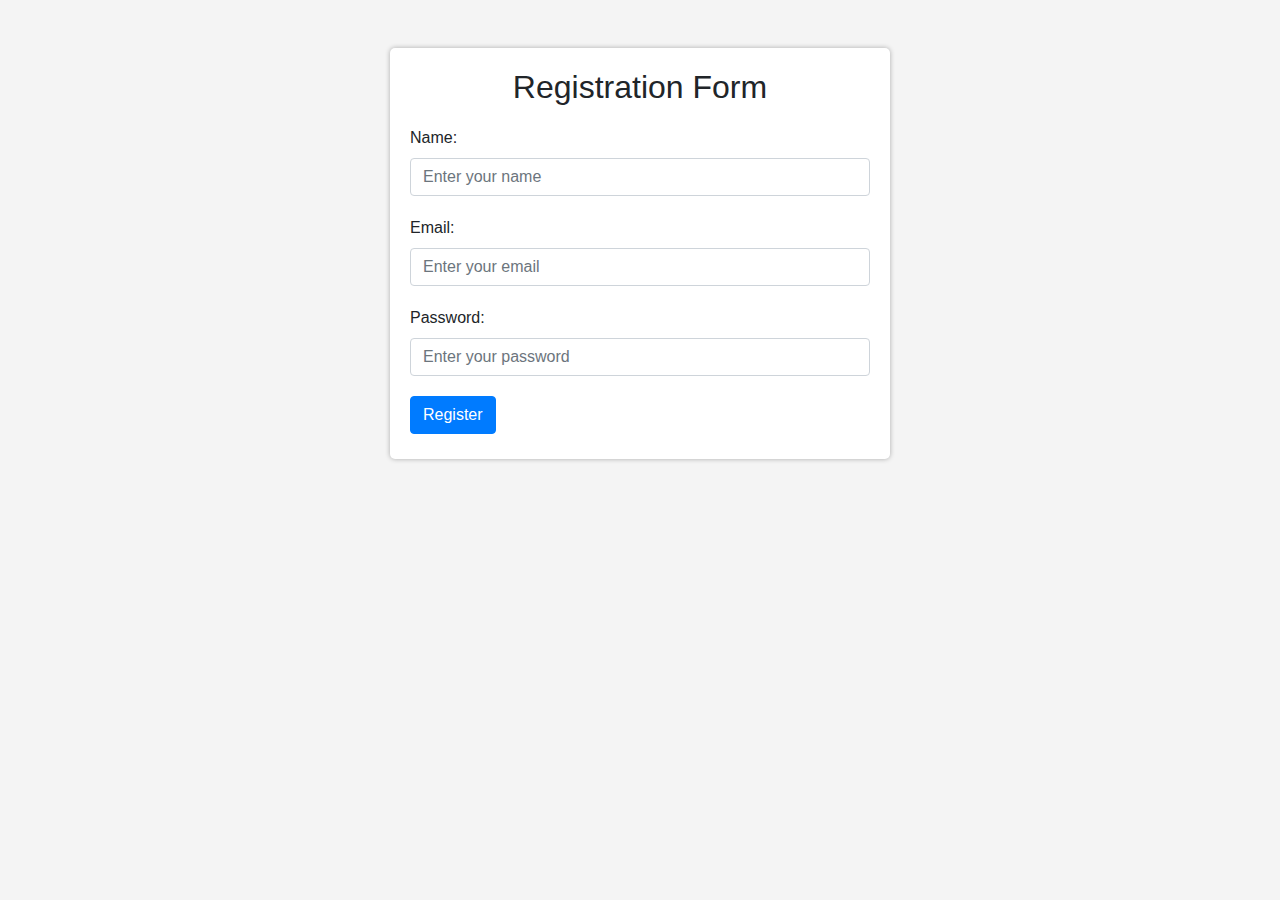
<file: Pride/index.html>
<!DOCTYPE html>
<html>

<head>
  <meta charset="UTF-8">
  <title>Registration Form 4</title>
  <link rel="stylesheet" href="https://maxcdn.bootstrapcdn.com/bootstrap/4.0.0/css/bootstrap.min.css">
  <style>
    body {
      background-color: #f4f4f4;
    }

    .form-container {
      max-width: 500px;
      margin: auto;
      padding: 20px;
      background-color: #fff;
      border-radius: 5px;
      box-shadow: 0 0 5px rgba(0, 0, 0, 0.3);
    }

    h2 {
      text-align: center;
      margin-bottom: 20px;
    }

    .form-group {
      margin-bottom: 20px;
    }

    .error {
      color: red;
      margin-top: 5px;
    }

    .success {
      color: green;
      margin-top: 5px;
    }
  </style>
</head>

<body>
  <div class="container mt-5">
    <div class="form-container">
      <h2>Registration Form</h2>
      <form action="" method="post">
        <div class="form-group">
          <label for="name">Name:</label>
          <input type="text" class="form-control" id="name" name="name" placeholder="Enter your name" required>
          <div class="error"></div>
        </div>
        <div class="form-group">
          <label for="email">Email:</label>
          <input type="email" class="form-control" id="email" name="email" placeholder="Enter your email" required>
          <div class="error"></div>
        </div>
        <div class="form-group">
          <label for="password">Password:</label>
          <input type="password" class="form-control" id="password" name="password" placeholder="Enter your password"
            required>
          <div class="error"></div>
        </div>
        <button type="submit" class="btn btn-primary">Register</button>
        <div class="success"></div>
      </form>
    </div>
  </div>
  <!-- Link to Bootstrap JS -->
  <script src="https://code.jquery.com/jquery-3.2.1.slim.min.js"></script>
  <script src="https://maxcdn.bootstrapcdn.com/bootstrap/4.0.0/js/bootstrap.min.js"></script>
  <!-- Custom JavaScript -->
  <script>
    // Form Validation
    $('form').submit(function (event) {
      // Prevent Form from Submitting
      event.preventDefault();
      // Clear Error and Success Messages
      $('.error').html('');
      $('.success').html('');
      // Get Form Data
      var formData = {
        'name': $('#name').val(),
        'email': $('#email').val(),
        'password': $('#password').val()
      };
      // Validate Form Data
      var errors = false;
      if (formData.name == '') {
        $('#name').next('.error').html('Please enter your name');
        errors = true;
      }
      if (formData.email == '') {
        $('#email').next('.error').html('Please enter your email');
        errors = true;
      }
      if (formData.password == '') {
        $('#password').next('.error').html('Please enter your password');
        errors = true;
      }
      // If there are no errors, submit the form
      // ...
    });
  </script>
</body>

</html>
</file>
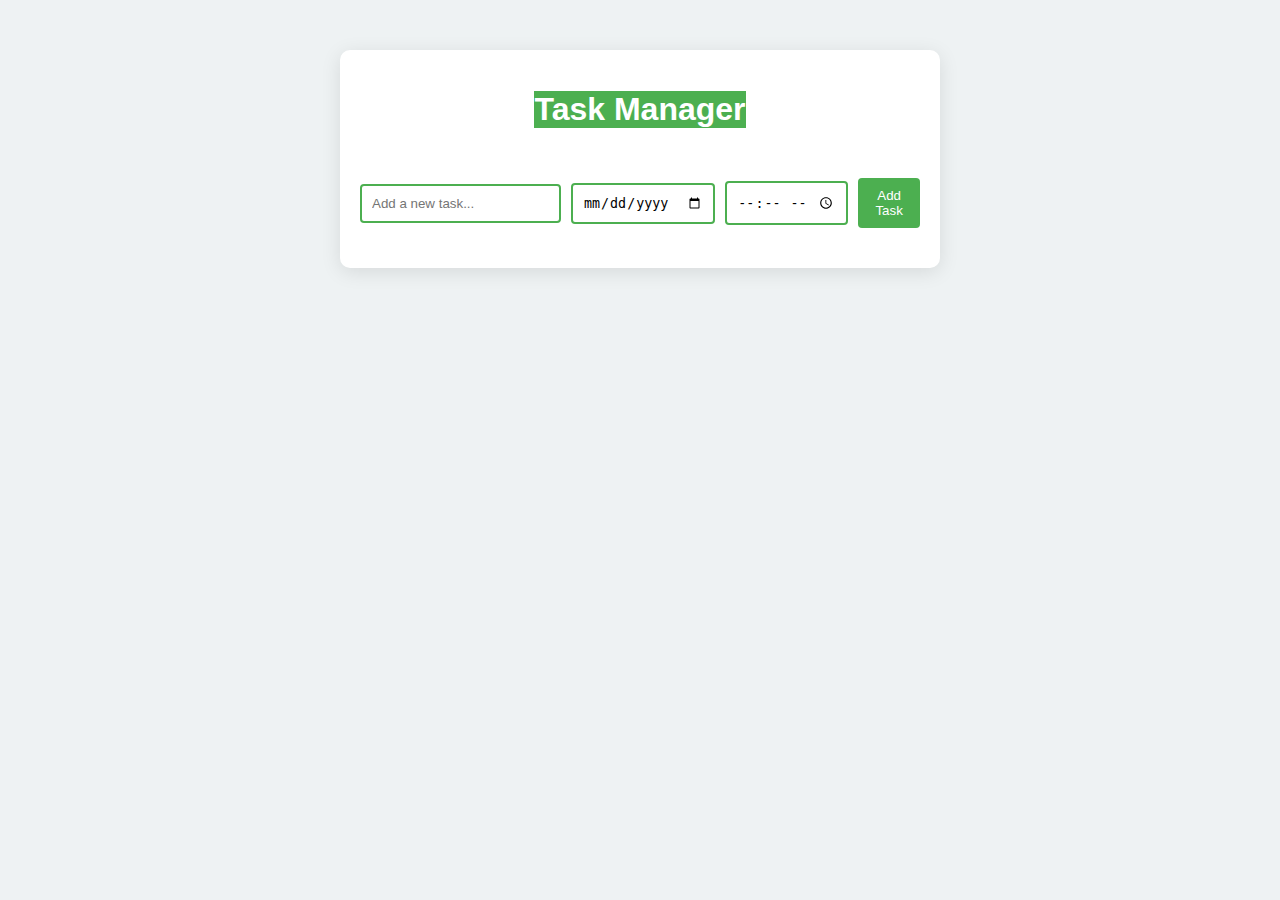
<file: TASK-MANAGMENT/index.html>
<!DOCTYPE html>
<html lang="en">
<head>
    <meta charset="UTF-8">
    <meta name="viewport" content="width=device-width, initial-scale=1.0">
    <link rel="stylesheet" href="style.css">
    <title>Task Manager</title>
</head>
<body>
    <div class="container">
        <h1>Task Manager</h1>
        <div class="input-group">
            <input type="text" id="task-input" placeholder="Add a new task..." />
            <input type="date" id="date-input" />
            <input type="time" id="time-input" />
            <button id="add-task-btn">Add Task</button>
        </div>
        <ul id="task-list"></ul>
    </div>
    <script src="script.js"></script>
</body>
</html>
</file>
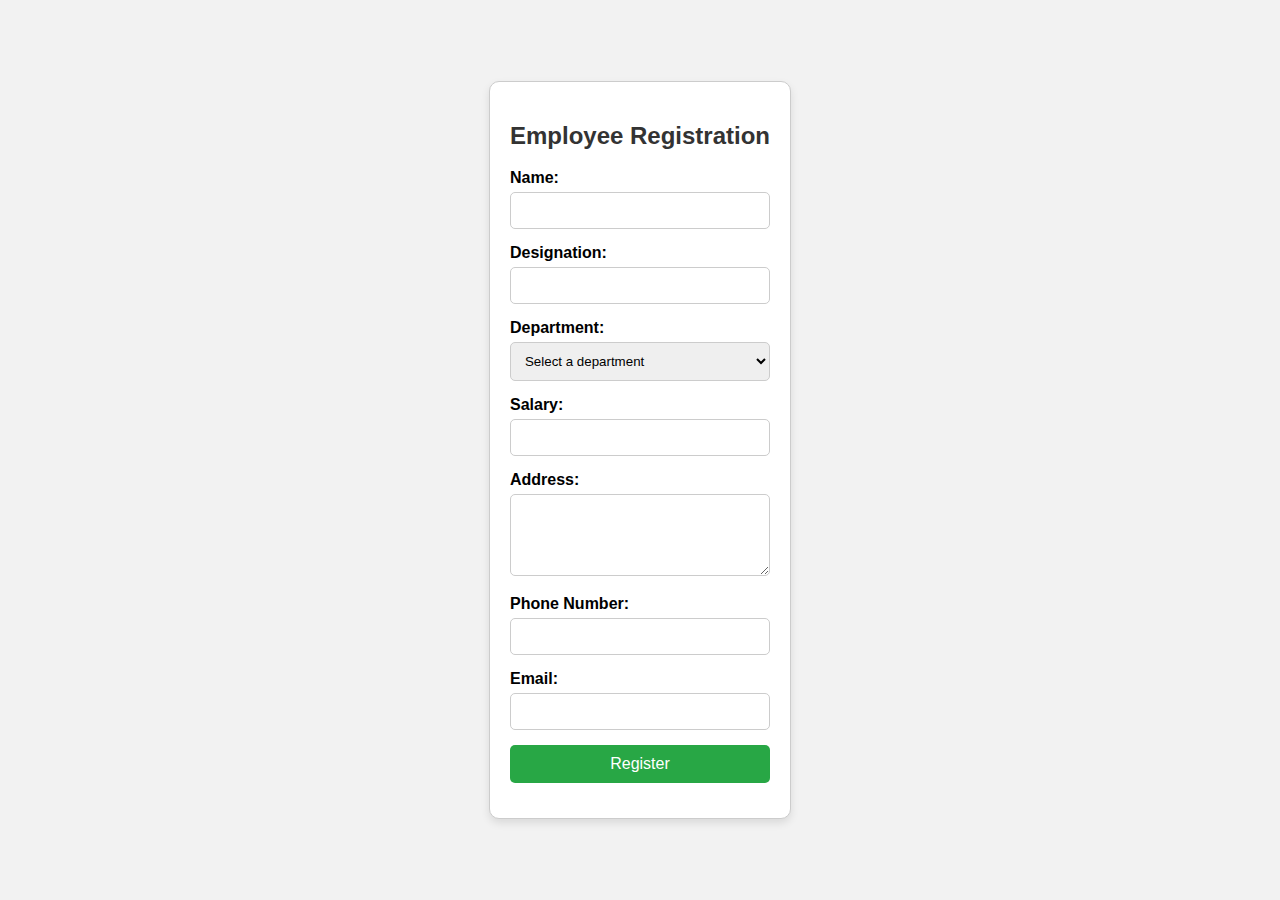
<file: Pride/RegistrationForm1.html>
<!DOCTYPE html>
<html lang="en">
<head>
    <meta charset="UTF-8">
    <meta name="viewport" content="width=device-width, initial-scale=1.0">
    <title>Employee Registration</title>
    <style>
        body {
            font-family: Arial, sans-serif;
            background-color: #f2f2f2;
            margin: 0;
            padding: 0;
            display: flex;
            justify-content: center;
            align-items: center;
            height: 100vh;
        }
        .container {
            background-color: white;
            max-width: 600px;
            padding: 20px;
            margin: 20px;
            border: 1px solid #ccc;
            border-radius: 10px;
            box-shadow: 0 4px 8px rgba(0, 0, 0, 0.1);
        }
        h2 {
            text-align: center;
            color: #333;
        }
        .form-group {
            margin-bottom: 15px;
        }
        .form-group label {
            display: block;
            margin-bottom: 5px;
            font-weight: bold;
        }
        .form-group input, .form-group select, .form-group textarea {
            width: 100%;
            padding: 10px;
            border: 1px solid #ccc;
            border-radius: 5px;
            box-sizing: border-box;
        }
        .form-group textarea {
            resize: vertical;
        }
        .form-group button {
            width: 100%;
            padding: 10px 15px;
            background-color: #28a745;
            color: white;
            border: none;
            border-radius: 5px;
            cursor: pointer;
            font-size: 16px;
        }
        .form-group button:hover {
            background-color: #218838;
        }
    </style>
</head>
<body>
    <div class="container">
        <h2>Employee Registration</h2>
        <form action="/submit_registration" method="post">
            <div class="form-group">
                <label for="name">Name:</label>
                <input type="text" id="name" name="name" required>
            </div>
            <div class="form-group">
                <label for="designation">Designation:</label>
                <input type="text" id="designation" name="designation" required>
            </div>
            <div class="form-group">
                <label for="department">Department:</label>
                <select id="department" name="department" required>
                    <option value="">Select a department</option>
                    <option value="HR">HR</option>
                    <option value="Finance">Finance</option>
                    <option value="IT">IT</option>
                    <option value="Marketing">Marketing</option>
                    <option value="Sales">Sales</option>
                </select>
            </div>
            <div class="form-group">
                <label for="salary">Salary:</label>
                <input type="number" id="salary" name="salary" required>
            </div>
            <div class="form-group">
                <label for="address">Address:</label>
                <textarea id="address" name="address" rows="4" required></textarea>
            </div>
            <div class="form-group">
                <label for="phone">Phone Number:</label>
                <input type="tel" id="phone" name="phone" required>
            </div>
            <div class="form-group">
                <label for="email">Email:</label>
                <input type="email" id="email" name="email" required>
            </div>
            <div class="form-group">
                <button type="submit">Register</button>
            </div>
        </form>
    </div>
</body>
</html>
</file>
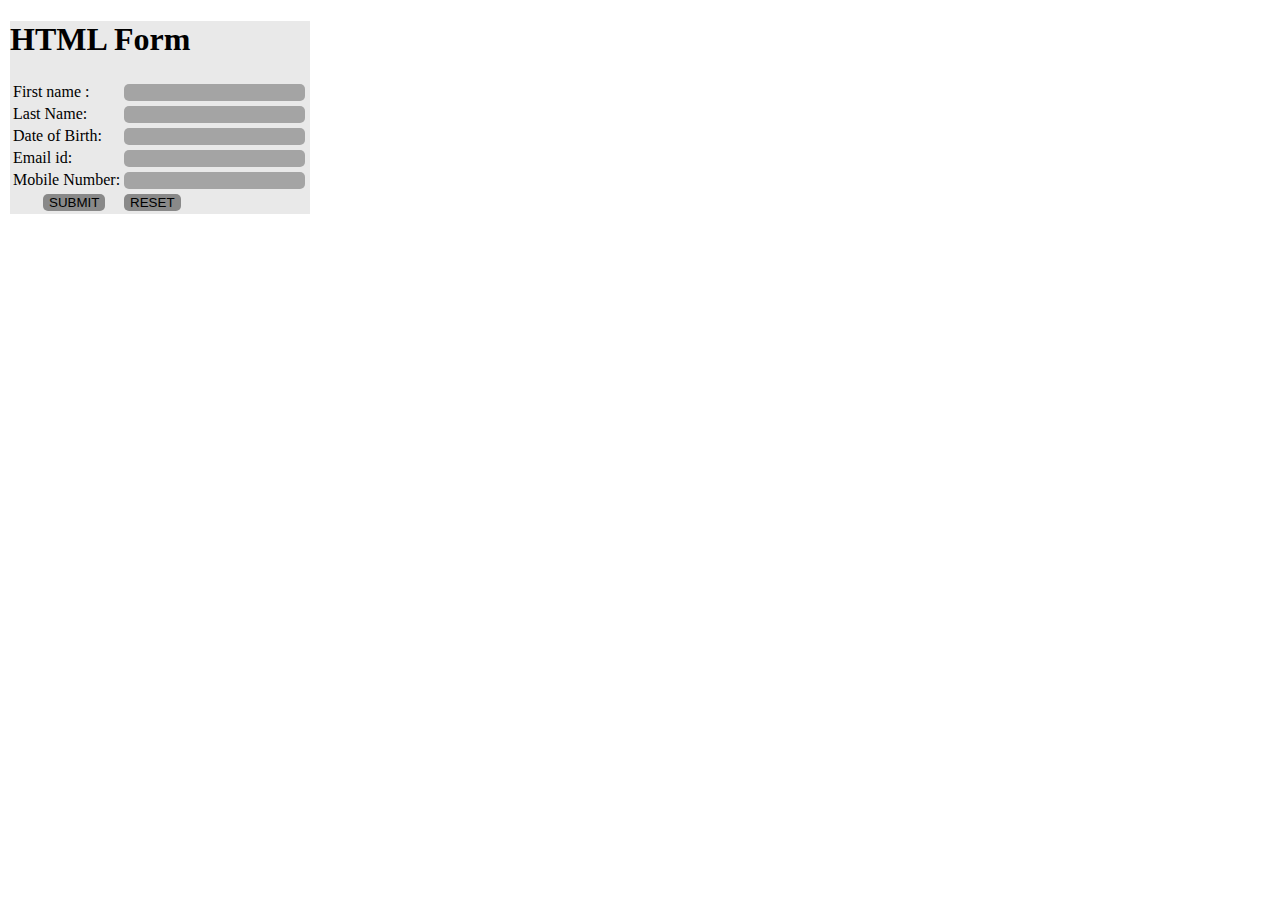
<file: Pride/task2.html>
<!DOCTYPE html>
<html lang="en">
<head>
    <meta charset="UTF-8">
    <meta name="viewport" content="width=device-width, initial-scale=1.0">
    <title>Document</title>
    <link rel="stylesheet" href="style.css">
</head>
<body>
    <div class="one">
        <h1>HTML Form</h1>
    
           <table>
             <tr>
                 <td>First name :</td>
                 <td> <input type="text" class="input"></td>
             </tr>
             <tr>
                 <td>Last Name:</td>
                 <td><input type="text" class="input"></td>
             </tr>
             <tr>
                 <td>Date of Birth:</td>
                 <td><input type="text" class="input"></td>
             </tr>
             <tr>
                 <td>Email id:</td>
                 <td><input type="email" class="input"></td>
             </tr>
             <tr>
                 <td>Mobile Number:</td>
                 <td><input type="text" class="input" /></td>
             </tr>
             <tr>
                 <td>
                    <button id="button" class="two"> SUBMIT</button>
                 </td>
                 <td>
                    <button id="button">RESET</button>
                 </td>
             </tr>
      
            </table>
    </div>
</body>
</html>
</file>
<file: TASK-MANAGMENT/style.css>
* {
    box-sizing: border-box;
}

body {
    font-family: 'Arial', sans-serif;
    background-color: #eef2f3;
    margin: 0;
    padding: 0;
}

.container {
    max-width: 600px;
    margin: 50px auto;
    padding: 20px;
    background: #ffffff;
    border-radius: 10px;
    box-shadow: 0 4px 20px rgba(0, 0, 0, 0.1);
    text-align: center;
}

h1 {
    color: white;
    margin-bottom: 50px;
    background-color:#4CAF50;
    display: inline-block;
}

.input-group {
    display: flex;
    justify-content: space-between;
    align-items: center;
    margin-bottom: 20px;
}

#task-input {
    flex: 2;
    padding: 10px;
    border: 2px solid #4CAF50;
    border-radius: 4px;
    margin-right: 10px;
}

#date-input,
#time-input {
    padding: 10px;
    border: 2px solid #4CAF50;
    border-radius: 4px;
    margin-right: 10px;
}

#add-task-btn {
    padding: 10px 15px;
    background: #4CAF50;
    color: white;
    border: none;
    border-radius: 4px;
    cursor: pointer;
}

#add-task-btn:hover {
    background: #45a049;
}

ul {
    list-style-type: none;
    padding: 0;
}

li {
    padding: 10px;
    margin: 5px 0;
    background: #f9f9f9;
    border: 1px solid #ddd;
    border-radius: 4px;
    display: flex;
    justify-content: space-between;
    align-items: center;
}

li button {
    background: #e74c3c;
    color: white;
    border: none;
    border-radius: 4px;
    cursor: pointer;
}

li button:hover {
    background: #c0392b;
}
</file>
<file: Pride/style.css>
body {
     margin-left: 10px;
}

.one{
    background-color: rgba(132, 132, 132, 0.181);

    width:300px;
}
.input{
    border: none;
    background-color:rgba(128, 128, 128, 0.664);
    border-radius: 5px ;
 }
#button{
    background-color: rgba(128, 128, 128, 0.911);
    border: none;
    border-radius: 5px;
    cursor: pointer;

}
.two{
    margin-left: 30px;
    
}
</file>
